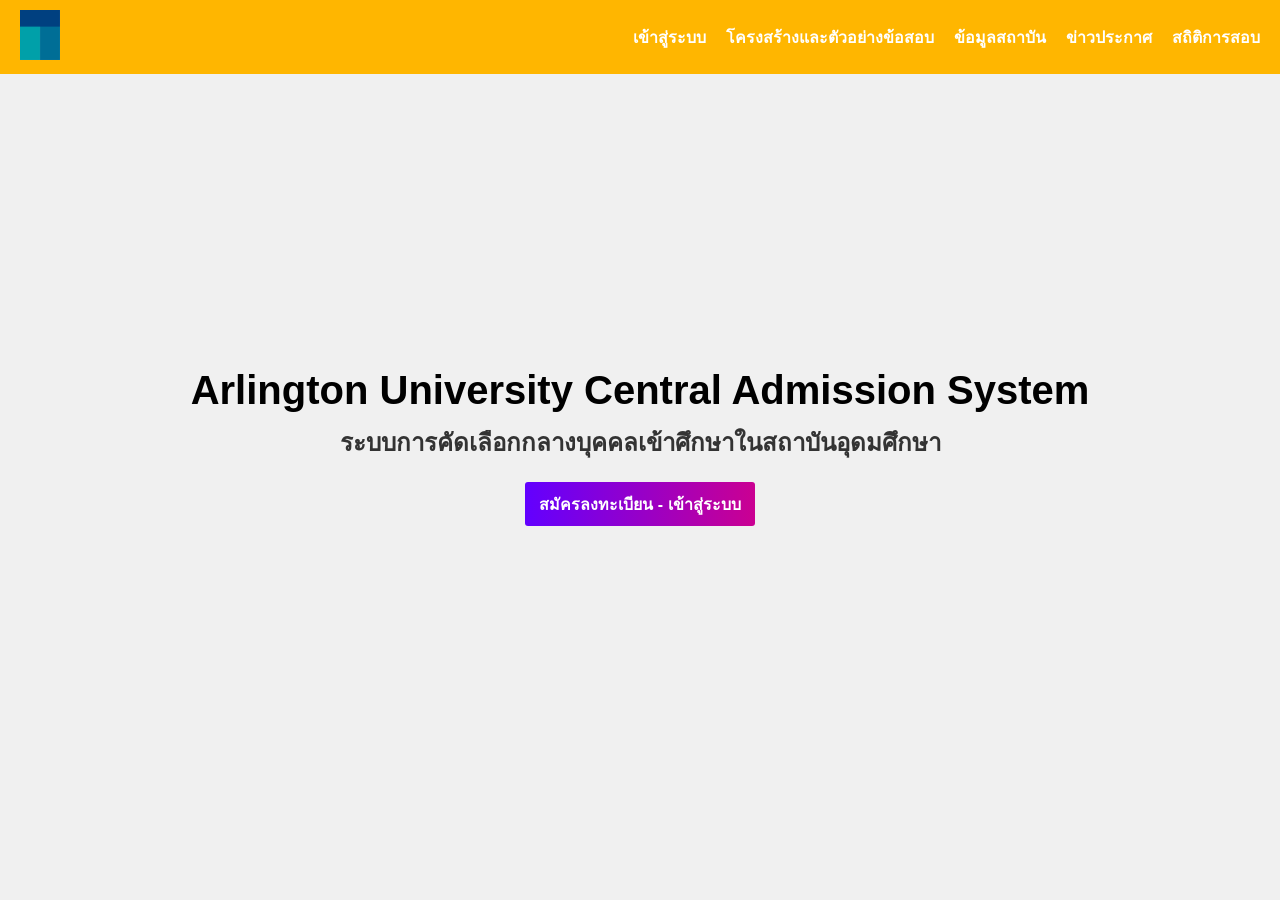
<file: index.html>
<!DOCTYPE html>
<html lang="en">
<head>
    <meta charset="UTF-8">
    <meta name="viewport" content="width=device-width, initial-scale=1.0">
    <title>ACAS</title>
    <link rel="stylesheet" href="css/style.css">
    <link rel="stylesheet" href="https://slw-system.pages.dev/assets/css/font-face.css">
    <link rel="stylesheet" href="https://cdnjs.cloudflare.com/ajax/libs/font-awesome/6.7.2/css/all.min.css" integrity="sha512-Evv84Mr4kqVGRNSgIGL/F/aIDqQb7xQ2vcrdIwxfjThSH8CSR7PBEakCr51Ck+w+/U6swU2Im1vVX0SVk9ABhg==" crossorigin="anonymous" referrerpolicy="no-referrer" />
</head>
<body>
    <div class="root">
        <header>
            <div class="logo">
                <a href=""><img src="/img/logo.png" alt="โลโก้"></a>
            </div>
            <nav class="main-menu">
                <ul>
                    <li><a href="/student/"><i class="fas fa-sign-in-alt"></i><span> เข้าสู่ระบบ</span></a></li>
                    <li><a href="#structure"><i class="fas fa-file-alt"></i><span> โครงสร้างและตัวอย่างข้อสอบ</span></a></li>
                    <li><a href="#institute"><i class="fas fa-university"></i><span> ข้อมูลสถาบัน</span></a></li>
                    <li><a href="#news"><i class="fa-solid fa-newspaper"></i><span> ข่าวประกาศ</span></a></li>
                    <li><a href="#statistics"><i class="fas fa-chart-bar"></i><span> สถิติการสอบ</span></a></li>
                </ul>
            </nav>            
        </header>
        <div class="hero">
            <h1>Arlington University Central Admission System</h1>
            <h3>ระบบการคัดเลือกกลางบุคคลเข้าศึกษาในสถาบันอุดมศึกษา</h3>
            <a href="/student/" class="hero-btn">สมัครลงทะเบียน - เข้าสู่ระบบ</a>
        </div>
    </div>
</body>
</html>
</file>
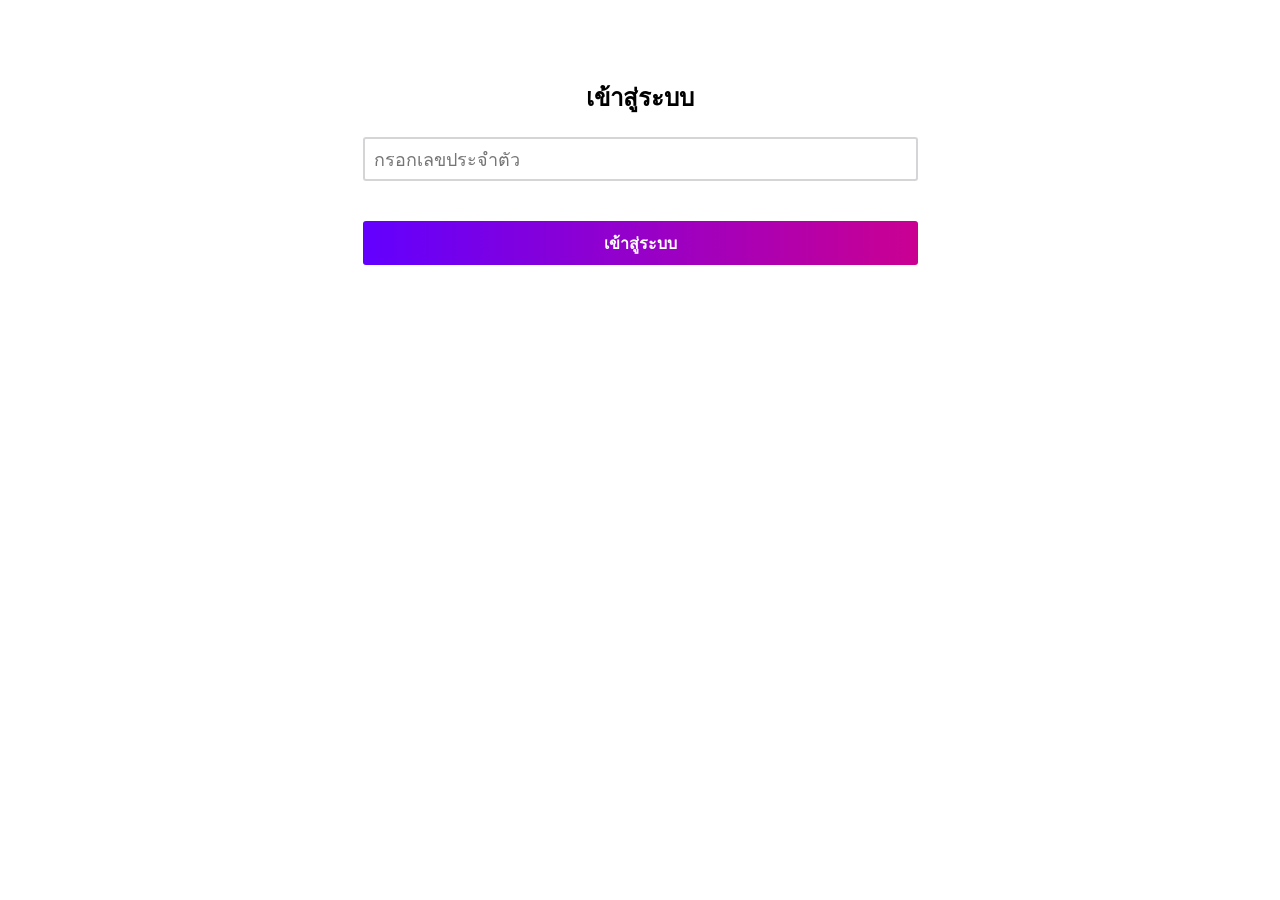
<file: student/index.html>
<!DOCTYPE html>
<html lang="en">
<head>
  <meta charset="UTF-8">
  <title>Login</title>
  <link rel="stylesheet" href="https://slw-system.pages.dev/assets/css/font-face.css">
  <link rel="stylesheet" href="/css/login.css">
</head>
<body>
  <main style=" margin-top: 78px; ">
  <div class="container">
    <center><h2>เข้าสู่ระบบ</h2></center>
    <div class="row"> 
      <input type="text" id="id" placeholder="กรอกเลขประจำตัว">
      <div id="passwordDiv" style="display: none;">
        <input type="password" id="password" placeholder="รหัสผ่าน">
      </div>
    </div>
    
    <center class="action">
      <button id="checkBtn" onclick="checkId()">เข้าสู่ระบบ</button>
      <button id="loginBtn" onclick="login()" style="display: none;">เข้าสู่ระบบ</button>
    </center>
  </div>
  </main>

  <script src="script.js"></script>
</body>
</html>
</file>
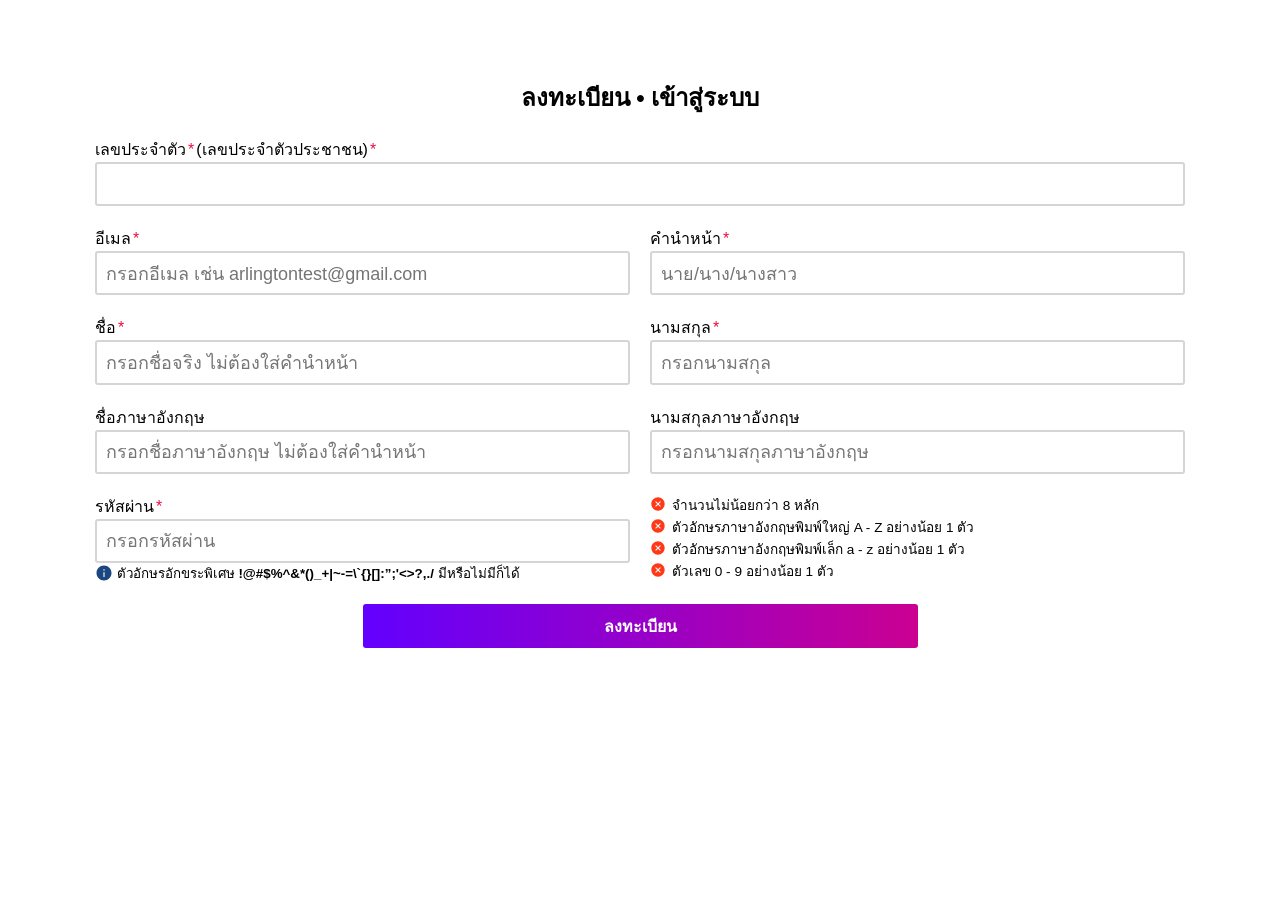
<file: student/form.html>
<!DOCTYPE html>
<html lang="en">
<head>
  <meta charset="UTF-8">
  <title>กรอกข้อมูล</title>
  <link rel="stylesheet" href="https://slw-system.pages.dev/assets/css/font-face.css">
  <link rel="stylesheet" href="/css/login.css">
</head>
<body>
  <main style=" margin-top: 78px; ">
    <div class="container">
      <center><h2>ลงทะเบียน • เข้าสู่ระบบ</h2></center>
      <form id="form" method="POST">
        <div class="a-row"> 
          <div style="display:grid;width: calc(100% - 20px);" class="required">
            <label class="has-meta">
              <span>เลขประจำตัว</span>
              <span class="meta">(เลขประจำตัวประชาชน)</span>
            </label>
            <input type="text" name="aid" id="aidInput" readonly>
          </div>
          
          <div style="display:grid;" class="required">
            <label class="has-meta">
              <span>อีเมล</span>
            </label>
            <input type="text" id="email" name="email" placeholder="กรอกอีเมล เช่น arlingtontest@gmail.com" required>
          </div>
          
          <div style="display:grid;" class="required">
            <label class="has-meta">
              <span>คำนำหน้า</span>
            </label>
            <input type="text"  name="prefix" placeholder="นาย/นาง/นางสาว" required>
          </div>
          
          <div style="display:grid;" class="required">
            <label class="has-meta">
              <span>ชื่อ</span>
            </label>
            <input type="text"  name="fname-th" placeholder="กรอกชื่อจริง ไม่ต้องใส่คำนำหน้า" required>
          </div>
          
          <div style="display:grid;" class="required">
            <label class="has-meta">
              <span>นามสกุล</span>
            </label>
            <input type="text"  name="lname-th" placeholder="กรอกนามสกุล" required>
          </div>
          
          <div style="display:grid;">
            <label class="has-meta">
              <span>ชื่อภาษาอังกฤษ</span>
            </label>
            <input type="text"  name="fname-en" placeholder="กรอกชื่อภาษาอังกฤษ ไม่ต้องใส่คำนำหน้า">
          </div>
          
          <div style="display:grid;">
            <label class="has-meta">
              <span>นามสกุลภาษาอังกฤษ</span>
            </label>
            <input type="text" name="lname-en" placeholder="กรอกนามสกุลภาษาอังกฤษ">
          </div>
          
          <div style="display:grid;" class="required">
            <label>
              <span>รหัสผ่าน</span>
            </label>
            <input type="password" name="password" placeholder="กรอกรหัสผ่าน" required>
            <small class="remark">
              <svg width="18" height="18" viewBox="0 0 18 18" fill="none" xmlns="http://www.w3.org/2000/svg" style="vertical-align: -4px;"><path d="M9 1.5C4.8645 1.5 1.5 4.8645 1.5 9C1.5 13.1355 4.8645 16.5 9 16.5C13.1355 16.5 16.5 13.1355 16.5 9C16.5 4.8645 13.1355 1.5 9 1.5ZM9.5625 12.5625C9.5625 12.873 9.3105 13.125 9 13.125C8.6895 13.125 8.4375 12.873 8.4375 12.5625V8.4375C8.4375 8.127 8.6895 7.875 9 7.875C9.3105 7.875 9.5625 8.127 9.5625 8.4375V12.5625ZM9 6.75C8.58562 6.75 8.25 6.41438 8.25 6C8.25 5.58562 8.58562 5.25 9 5.25C9.41438 5.25 9.75 5.58562 9.75 6C9.75 6.41438 9.41438 6.75 9 6.75Z" fill="#1A477F"></path></svg>
              ตัวอักษรอักขระพิเศษ 
              <b> !@#$%^&amp;*()_+|~-=\`{}[]:”;'&lt;&gt;?,./</b> มีหรือไม่มีก็ได้
            </small>
          </div>
  
          <div>
            <ul class="small">
              <li><i class="i-no"></i> จำนวนไม่น้อยกว่า 8 หลัก</li>
              <li><i class="i-no"></i> ตัวอักษรภาษาอังกฤษพิมพ์ใหญ่ A - Z อย่างน้อย 1 ตัว</li>
              <li><i class="i-no"></i> ตัวอักษรภาษาอังกฤษพิมพ์เล็ก a - z อย่างน้อย 1 ตัว</li>
              <li><i class="i-no"></i> ตัวเลข 0 - 9 อย่างน้อย 1 ตัว</li>
            </ul>
          </div>
          
        </div>
        <center class="action">
          
          <button type="submit" id="submit-button" >ลงทะเบียน</button>
        </center>
        
      </form>
    </div>
  </main>
  <main style=" display: none; ">
      <div id="message" style=" display: none; margin: 20px; font-weight: bold; color: green; padding: 8px; background-color: beige; border-radius: 4px; border-color: aquamarine; "></div>
  </main>
    <script>
    const aid = localStorage.getItem("aid");
    document.getElementById("aidInput").value = aid || "";

    document.getElementById("form").addEventListener("submit", function (e) {
      e.preventDefault();

      document.getElementById("message").textContent = "กำลังบันทึก...";
      document.getElementById("message").style.display = "block";
      document.getElementById("submit-button").disabled = true;

      const formData = new FormData(this);
      formData.append("aid", aid); // เพิ่ม aid เข้า FormData หากมี

      const keyValuePairs = [];
      for (const pair of formData.entries()) {
        keyValuePairs.push(pair[0] + "=" + encodeURIComponent(pair[1]));
      }

      // ดึง IP address
      fetch("https://api.ipify.org?format=json")
        .then((res) => res.json())
        .then((data) => {
          const ip = data.ip;
          keyValuePairs.push("ip=" + ip);
          const formDataString = keyValuePairs.join("&");

          return fetch(
            "https://script.google.com/macros/s/AKfycbw3GM2cp7MNsNVTCPvJGj1xbCbYKqeRiBGDXTrnohgOKHLvCw1Q089Hwz55ynD4nTzyOA/exec",
            {
              redirect: "follow",
              method: "POST",
              body: formDataString,
              headers: {
                "Content-Type": "text/plain;charset=utf-8",
              },
            }
          );
        })
        .then((response) => {
          if (response.ok) return response;
          else throw new Error("Failed to submit the form.");
        })
        .then(() => {
          document.getElementById("message").textContent = "ส่งข้อมูลเรียบร้อยแล้ว!";
          document.getElementById("message").style.backgroundColor = "green";
          document.getElementById("message").style.color = "white";
          document.getElementById("submit-button").disabled = false;
          document.getElementById("form").reset();

          setTimeout(() => {
            window.location.href = "/student/";
          }, 500);
        })
        .catch((error) => {
          console.error(error);
          document.getElementById("message").textContent = "เกิดข้อผิดพลาดในการส่งข้อมูล!";
          document.getElementById("message").style.backgroundColor = "red";
          document.getElementById("message").style.color = "white";
          document.getElementById("message").style.display = "block";
        });
    });
  </script>
</body>
</html>
</file>
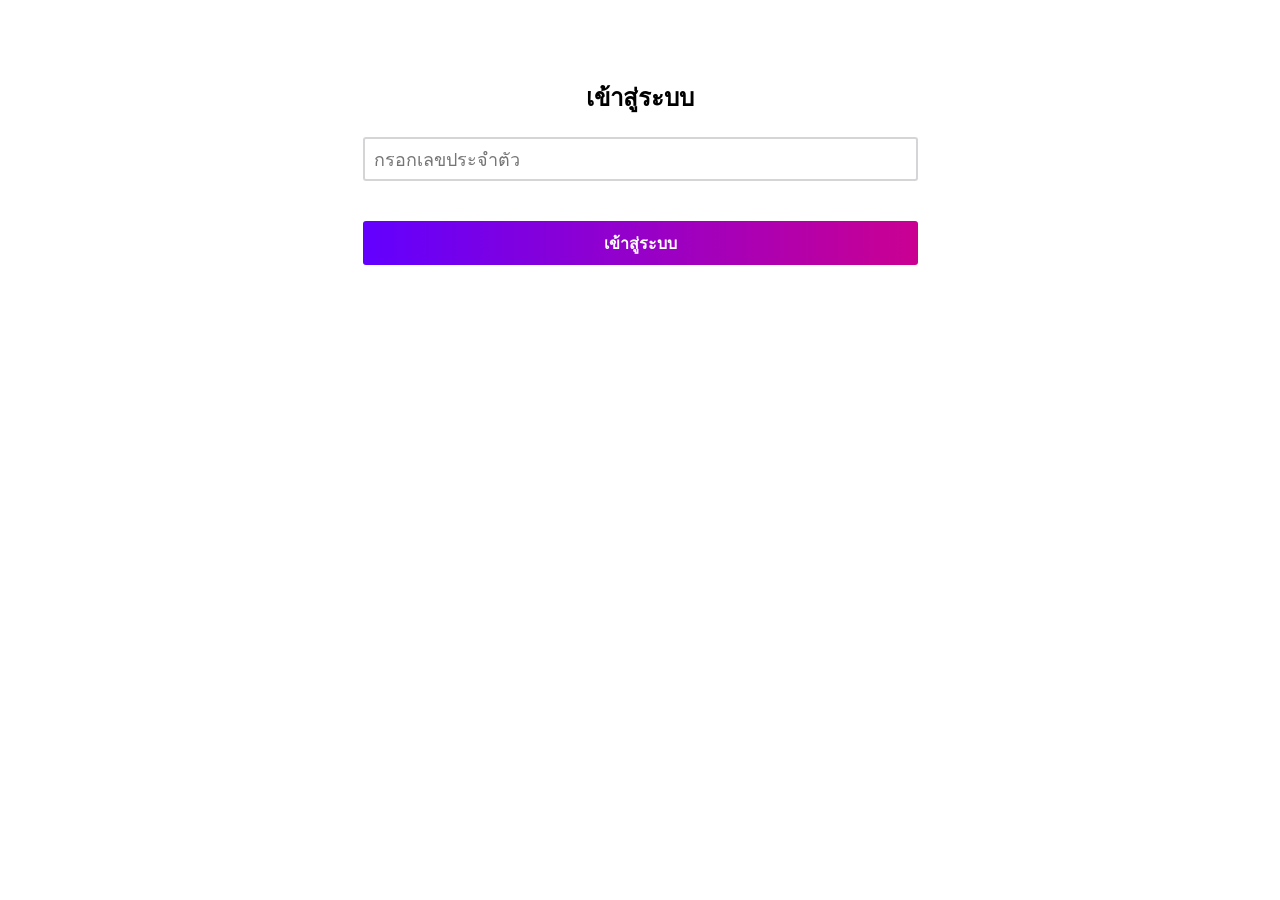
<file: student/profile.html>
<!DOCTYPE html>
<html lang="th">
<head>
  <meta charset="UTF-8">
  <title>ข้อมูลการลงทะเบียน</title>
  <link rel="stylesheet" href="/student/style.css">
  <link rel="stylesheet" href="/css/style.css">
  <link rel="stylesheet" href="https://slw-system.pages.dev/assets/css/font-face.css">
  <link rel="stylesheet" href="https://cdnjs.cloudflare.com/ajax/libs/font-awesome/6.7.2/css/all.min.css" integrity="sha512-Evv84Mr4kqVGRNSgIGL/F/aIDqQb7xQ2vcrdIwxfjThSH8CSR7PBEakCr51Ck+w+/U6swU2Im1vVX0SVk9ABhg==" crossorigin="anonymous" referrerpolicy="no-referrer" />
</head>
<body>
  <header>
      <div class="logo">
          <a href="/"><img src="/img/logo.png" alt="โลโก้"></a>
      </div>
      <nav class="main-menu">
          <ul>
              <li><a href="/student/profile/applicant-info"><i class="fa-solid fa-user"></i><span> ข้อมูลส่วนตัว</span></a></li>
              <li><a href=""><i class="fa-solid fa-book"></i><span> การสมัครสอบ</span></a></li>
              <li><a href="#" id="logoutBtn"><i class="fa-solid fa-right-from-bracket"></i><span> ออกจากระบบ</span></a></li>
          </ul>
      </nav>            
  </header>
  <main style=" margin-top: 78px; ">
    <div class="container">
      <center><h1>การสมัคร</h1></center>
      <div class="t-box">
        <h2 class="title">ข้อมูลการลงทะเบียน
          <a class="no-border" href="/student/profile/applicant-info">รายละเอียด</a>
        </h2>
        <div id="registration-info"></div>
      </div>
      <div class="t-box">
        <h2 class="title">รอบการสมัคร</h2>
        <div id="round">
          <h3 class="r-1" id="port">รอบ 1 Portfolio<span id="Verify1"></span></h3>
          <ul class="r-1" id="recruiting">
            <li><span class="label">รับสมัคร:</span> <span class="date">มหาวิทยาลัยกำหนด</span></li>
            <li><span class="label">ประกาศผลในระบบ:</span> <span class="date">5 กุมภาพันธ์ 2568</span></li>
            <li><span class="label">ยืนยันสิทธิ์ในระบบ:</span> <span class="date">5 – 6 กุมภาพันธ์ 2568</span></li>
            <li><span class="label">สละสิทธิ์ในระบบ:</span> <span class="date">7 กุมภาพันธ์ 2568 หรือ 4 พฤษภาคม 2568</span></li>
          </ul>
          <div class="content">
            <h3>ท่านผ่านการคัดเลือก</h3>
            <h4>กรุณาเลือกสาขาวิชาที่ท่านต้องการยืนยันสิทธิ์ภายใน</h4>
              <ul class="r-counter">
                <li>
                  <b id="hours"></b>ชั่วโมง
                </li>
                <li>
                  <b id="minutes"></b>นาที
                </li>
                <li>
                  <b id="seconds"></b>วินาที
                </li>
              </ul>
              <form id="form-port" method="POST">
                <ul class="r-choose" id="tcasChoices" style="display: none;">
                  <input type="hidden" name="Portfolio">
                  <input type="hidden" name="aid" id="aidInput">
                </ul>
                <button type="submit" id="submit-portfolio">ยืนยันสิทธิ์</button>
              </form>
          </div>
        </div>
      </div>

    </div>
  </main>
  <main style=" display: none; ">
      <div id="message" style=" display: none; "></div>
  </main>

  <script>
      const userData = JSON.parse(localStorage.getItem("userData"));
      if (!userData) window.location.href = "index.html";
    
      // แสดงข้อมูลผู้สมัคร
      document.getElementById("registration-info").innerHTML = `
        <p><strong>ชื่อ:</strong> ${userData["fname-th"]} ${userData["lname-th"]}</p>
        <p><strong>โรงเรียน:</strong> ${userData.schoolname}</p>
        <p><strong>จังหวัด:</strong> ${userData.province}</p>
        <p><strong>หลักสูตร:</strong> ${userData.schoolcourse}</p>
        <p><strong>ปีการศึกษา:</strong> ${userData.schoolyear}</p>
      `;
    
      // Countdown
      const targetDate = new Date('2025-05-08T00:00:00');
      function updateCountdown() {
        const now = new Date();
        const timeLeft = targetDate - now;
        if (timeLeft <= 0) {
          document.getElementById("hours").textContent = "0";
          document.getElementById("minutes").textContent = "0";
          document.getElementById("seconds").textContent = "0";
          clearInterval(countdownInterval);
          return;
        }
        const hours = Math.floor((timeLeft / (1000 * 60 * 60)) % 24);
        const minutes = Math.floor((timeLeft / (1000 * 60)) % 60);
        const seconds = Math.floor((timeLeft / 1000) % 60);
        document.getElementById("hours").textContent = hours;
        document.getElementById("minutes").textContent = minutes;
        document.getElementById("seconds").textContent = seconds;
      }
      const countdownInterval = setInterval(updateCountdown, 1000);
      updateCountdown();
    
      // TCAS Options
      const tcasUl = document.getElementById("tcasChoices");
      const portfolioInput = document.querySelector('input[name="Portfolio"]');
      const aid = localStorage.getItem("aid");
      document.getElementById("aidInput").value = aid || "";
      const tcasData = [1, 2, 3].map(i => ({
        u: userData[`TCAS1-U${i}`],
        campus: userData[`TCAS1-campus${i}`],
        faculty: userData[`TCAS1-Faculty${i}`],
        course: userData[`TCAS1-course${i}`],
        project: userData[`TCAS1-project${i}`],
        index: i
      }));
    
      const verifyStatus = userData?.Verify1?.trim();
      const selectedPortfolio = userData?.Portfolio?.toLowerCase();
      const contentDiv = document.querySelector(".content");
      const formPort = document.getElementById("form-port");
      const submitButton = document.getElementById("submit-portfolio");
    
      // ซ่อนปุ่ม "ยืนยันสิทธิ์" ถ้าไม่มีข้อมูลมหาวิทยาลัย
      const hasUniversityData = tcasData.some(item => item.u && item.u.trim() !== "");
    
      if (!hasUniversityData) {
        submitButton.style.display = "none";
      }
    
      if (verifyStatus === "ยืนยันสิทธิ์เรียบร้อยแล้ว") {
        // ซ่อน .content และ form-port เมื่อยืนยันสิทธิ์แล้ว
        contentDiv.style.display = "none";
        formPort.style.display = "none";
    
        // ใส่ข้อความใน <span id="Verify1">
        const verifySpan = document.getElementById("Verify1");
        if (verifySpan) {
          verifySpan.textContent = verifyStatus;
        }
    
        // แสดงข้อมูล Portfolio ที่เลือกใน ul.r-choose
        const selectedIndex = { u1: 0, u2: 1, u3: 2 }[selectedPortfolio];
        if (selectedIndex !== undefined && tcasData[selectedIndex]) {
          const item = tcasData[selectedIndex];
    
          const li = document.createElement("li");
          li.style.color = "rgb(39, 174, 96)";
          li.innerHTML = `
            <strong>${item.u}</strong>
            ${item.campus || ""}<br>
            ${item.faculty || ""}<br>
            ${item.course || ""}<br>
            ${item.project || ""}
          `;
    
          const newUl = document.createElement("ul");
          newUl.className = "r-choose";
          newUl.appendChild(li);
    
          document.getElementById("round").appendChild(newUl);
        }
      } else {
        tcasData.forEach(item => {
          if (item.u && item.u.trim() !== "") {
            const li = document.createElement("li");
            li.innerHTML = `
              <strong>${item.u}</strong>
              ${item.campus || ""}<br>
              ${item.faculty || ""}<br>
              ${item.course || ""}<br>
              ${item.project || ""}
            `;
            li.addEventListener("click", () => {
              Array.from(tcasUl.children).forEach(el => el.style.color = "#000");
              portfolioInput.value = `u-${item.index}`;
              li.style.color = "#27ae60";
            });
            tcasUl.appendChild(li);
          }
        });
        if (tcasUl.children.length > 0) {
          tcasUl.style.display = "block";
        }
      }
    
      // Submit form
      document.getElementById("form-port").addEventListener("submit", function (e) {
        e.preventDefault();
        document.getElementById("message").textContent = "กำลังบันทึก...";
        document.getElementById("message").style.display = "block";
        document.getElementById("submit-portfolio").disabled = true;
    
        const formData = new FormData(this);
        formData.append("aid", aid);
        const keyValuePairs = [];
        for (const pair of formData.entries()) {
          keyValuePairs.push(pair[0] + "=" + encodeURIComponent(pair[1]));
        }
    
        fetch("https://api.ipify.org?format=json")
          .then(res => res.json())
          .then(data => {
            keyValuePairs.push("ip=" + data.ip);
            const formDataString = keyValuePairs.join("&");
    
            return fetch("https://script.google.com/macros/s/AKfycbxoH1FqaQea8DQLs35ZnlZxZTtxYvEri4-SYI4sybWZbp9DUlsT3GSUAvQ85n8PhZcZ/exec", {
              redirect: "follow",
              method: "POST",
              body: formDataString,
              headers: { "Content-Type": "text/plain;charset=utf-8" },
            });
          })
          .then(response => {
            if (response.ok) return response;
            else throw new Error("Failed to submit the form.");
          })
          .then(() => {
            document.getElementById("message").textContent = "ส่งข้อมูลเรียบร้อยแล้ว!";
            document.getElementById("message").style.backgroundColor = "green";
            document.getElementById("message").style.color = "white";
            document.getElementById("submit-portfolio").disabled = false;
            this.reset();
            setTimeout(() => {
              window.location.href = "/student/";
            }, 500);
          })
          .catch(error => {
            console.error(error);
            document.getElementById("message").textContent = "เกิดข้อผิดพลาดในการส่งข้อมูล!";
            document.getElementById("message").style.backgroundColor = "red";
            document.getElementById("message").style.color = "white";
            document.getElementById("message").style.display = "block";
          });
      });

    const verifyElement = document.getElementById("Verify1");
    const recruitingElement = document.getElementById("recruiting");
    
    if (verifyElement && recruitingElement) {
      if (verifyElement.textContent.includes("ยืนยันสิทธิ์เรียบร้อยแล้ว")) {
        recruitingElement.style.display = "none";
      }
    }
      document.getElementById("logoutBtn").addEventListener("click", function(e) {
        e.preventDefault(); // ป้องกันการ reload หน้า
        localStorage.clear(); // ลบข้อมูลทั้งหมดจาก localStorage
        window.location.href = "/index.html"; // กลับไปหน้า login
      });
  </script>
</body>
</html>
</file>
<file: css/style.css>
/* style.css */

* {
    margin: 0;
    padding: 0;
    box-sizing: border-box;
    font-family: CPN, sans-serif;
}

/* body {
    
} */

header {
    display: flex;
    align-items: center;
    justify-content: space-between;
    background-color: #ffb600;
    padding: 10px 20px;
    color: white;
    position: fixed;
    width: 100%;
    top: 0;
    z-index: 999;
}

.logo img {
    height: 50px;
}

.main-menu ul {
    list-style: none;
    display: flex;
    margin: 0;
    padding: 0;
}

.main-menu li {
    margin-left: 20px;
}

.main-menu a {
    color: white;
    text-decoration: none;
    font-weight: bold;
    transition: .3s ease-in-out;
}

.main-menu a:hover {
    color: #004080;
}

.main-menu a i{
    display: none;
}

@media (max-width: 780px) {
    .main-menu a span {
        display: none;
    }

    .main-menu a i {
        font-size: 20px;
        display: block;
    }

    .main-menu li {
        margin-left: 40px;
    }
}

.hero {
    display: flex;
    flex-direction: column;
    justify-content: center;
    align-items: center;
    height: 100vh; /* เต็มความสูงของหน้าจอ */
    text-align: center;
    background-color: #f0f0f0; /* หรือพื้นหลังตามต้องการ */
    padding: 20px;
}

.hero h1 {
    font-size: 2.5rem;
    margin: 10px 0;
}

.hero h3 {
    font-size: 1.5rem;
    color: #333;
}

.hero-btn {
    display: inline-block;
    margin-top: 20px;
    padding: .6em .9em;
    text-decoration: none;
    font-size: 1rem;
    border-radius: 3px;
    margin-bottom: 1rem;
    background-image: linear-gradient(90deg,#6200ff,#ff005b 50%,#6200ff);
    background-size: 300% 100%;
    color: #fff;
    font-weight: 700;
    transition: all .4s ease-in-out;
}

.hero-btn:hover {
    color: #fff;
    background-position: 100% 0;
    transform: scale(1.06);
}
</file>
<file: css/login.css>
* {
    margin: 0;
    padding: 0;
    box-sizing: border-box;
    font-family: CPN, sans-serif;
}
body { font-family: CPN, sans-serif; }
.container { width: 100%; margin-left: auto; margin-right: auto; padding-left: 15px; padding-right: 15px; } 
@media (min-width: 576px) { .container { max-width: 540px; } } 
@media (min-width: 768px) { .container { max-width: 720px; } } 
@media (min-width: 992px) { .container { max-width: 960px; } } 
@media (min-width: 1200px) { .container { max-width: 1140px; } } 
@media (min-width: 1400px) { .container { max-width: 1320px; } }

input {
    width: 100%;
    border: 2px solid #d5d5d7;
    transition: .3s ease;
    outline: none;
    font-size: 1.125em;
    padding: .474em .5em .36em;
    line-height: 1.4;
    border-radius: 3px;
    margin-bottom: 20px;
    height: fit-content;
}

button:hover {
    color: #fff;
    background-position: 100% 0;
}

button {
    display: inline-block;
    margin-top: 20px;
    padding: .6em .9em;
    text-decoration: none;
    font-size: 1rem;
    border-radius: 3px;
    margin-bottom: 1rem;
    background-image: linear-gradient(90deg, #6200ff, #ff005b 50%, #6200ff);
    background-size: 300% 100%;
    color: #fff;
    font-weight: 700;
    transition: all .4s ease-in-out;
    outline: 0;
    border: 0;
    width: 100%;
}

.row {
    display: flex;
    flex-direction: column;
    align-items: center;
    width: 100%;
    flex-wrap: wrap;
    justify-content: center;
}

.a-row {
    display: flex;
    gap: 20px;
    width: 100%;
    flex-wrap: wrap;
    justify-content: center;
}
@media (min-width: 768px) {
    .row input {
        width: 50%;
    }
}

@media (min-width: 768px) {
    .a-row input {
        width: 100%;
    }
}
@media (min-width: 768px) {
    .action button {
        width: 50%;
    }
}

center h2 {
    font-weight: bold;
    text-align: center;
    z-index: 2;
    position: relative;
    margin-bottom: 20px;
    margin-top: 6px;
}

@media (min-width: 768px) {
    .small {
        margin-top: 28px;
    }
}
.small {
    margin: 0;
}
.small {
    font-size: .85em;
    padding-left: 0;
}

.a-row div {
    width: calc(50% - 20px);
}

label {
    display: flex;
    width: 100%;
}

.required label > span:after {
    content: "*";
    color: #ea0c42;
    margin: 0 2px;
}

.small li {
    list-style: none;
    display: flex;
    align-items: center;
    gap: 6px;
}

.small li i {
    margin-top: -2px;
}

i[class^=i-] {
    background-repeat: no-repeat;
    background-size: contain;
    display: inline-flex;
    width: 16px;
    min-width: 16px;
    height: 16px;
}

.i-no {
  background-image: url('/img/i/i-no.svg');
}

.a-row input {
    margin-bottom: 0;
}
</file>
<file: student/style.css>
* {
    padding: 0;
    margin: 0;
    box-sizing: border-box;
}

.container {
  width: 100%;
  margin-left: auto;
  margin-right: auto;
  padding-left: 15px;
  padding-right: 15px;
}

@media (min-width: 576px) {
  .container {
    max-width: 540px;
  }
}

@media (min-width: 768px) {
  .container {
    max-width: 720px;
  }
}

@media (min-width: 992px) {
  .container {
    max-width: 960px;
  }
}

@media (min-width: 1200px) {
  .container {
    max-width: 1140px;
  }
}

@media (min-width: 1400px) {
  .container {
    max-width: 1320px;
  }
}

.t-box {
    background-color: #fff;
    box-shadow: 0px 1px 3px rgba(0, 0, 0, .15);
    padding: 16px;
    border-radius: 3px;
    margin: 0 auto 16px;
    max-width: 760px;
}

.t-box .title {
    background-color: #1a477f;
    color: #fff;
    padding: 12px 16px;
    margin: calc(16px * -1) calc(16px * -1) 16px;
    position: relative;
    border-radius: 3px 3px 0 0;
}

.t-box .title>a {
    color: #fff;
    position: absolute;
    top: 50%;
    transform: translateY(-50%);
    border: 1px solid #fff;
    padding: 4px 6px 3px;
    right: 12px;
    font-size: 16px;
    border-radius: 3px;
    font-weight: normal;
}

.no-border {
    border: none !important;
}

a {
    color: #1a477f;
    display: inline-flex;
    align-items: center;
    gap: 6px;
}

a {
    text-decoration: none;
    transition: .3s;
}

.r-1 span {
    font-size: 16px;
    color: #6200ff;
}

h3.r-1 {
    background: #ffb600;
    color: #fff;
    position: relative;
    padding: 12px 16px;
    display: flex;
    justify-content: space-between;
    align-items: center;
}

ul {
    list-style: none;
    padding-left: 0;
}

li {
    margin: 10px 0;
}

.r-1 .label {
    font-weight: bold;
    color: #34495e;
}

.r-1 .date {
    color: #27ae60;
}

ul.r-1 {
    background: #fff8ea;
    padding: 24px;
}

ul.r-1 li{
    margin: 0 0 10px 0;
}

.r-counter {
    color: #ea0c42;
    display: flex;
    justify-content: center;
    font-family: "kvl", sans-serif;
    line-height: 1.1;
    padding-left: 0;
    margin: 12px 0;
    font-size: 1.125em;
}

.r-counter li {
    list-style: none;
    text-align: center;
    padding: 0 6px;
}

.r-counter b {
    font-size: 1.7em;
    display: block;
}

.content {
    padding: 24px;
    background: #fff8ea;
    text-align: center;
}

.r-choose strong {
    display: block;
}

.content>h3 {
    color: #1a477f;
    margin: 4px 0;
    font-weight: bold;
}

ul#tcasChoices {
    text-align: left;
}

.content>h4 {
    color: #1a477f;
    margin: 4px 0;
}

ul.r-choose li {
    cursor: pointer;
    user-select: none;
}


button:hover {
    color: #fff;
    background-position: 100% 0;
}
button {
    display: inline-block;
    margin-top: 20px;
    padding: .6em .9em;
    text-decoration: none;
    font-size: 1rem;
    border-radius: 3px;
    margin-bottom: 1rem;
    background-image: linear-gradient(90deg, #6200ff, #ff005b 50%, #6200ff);
    background-size: 300% 100%;
    color: #fff;
    font-weight: 700;
    transition: all .4s ease-in-out;
    outline: 0;
    border: 0;
    width: 100%;
}

.r-choose {
    background: #fff8ea;
    padding: 20px;
}
</file>
